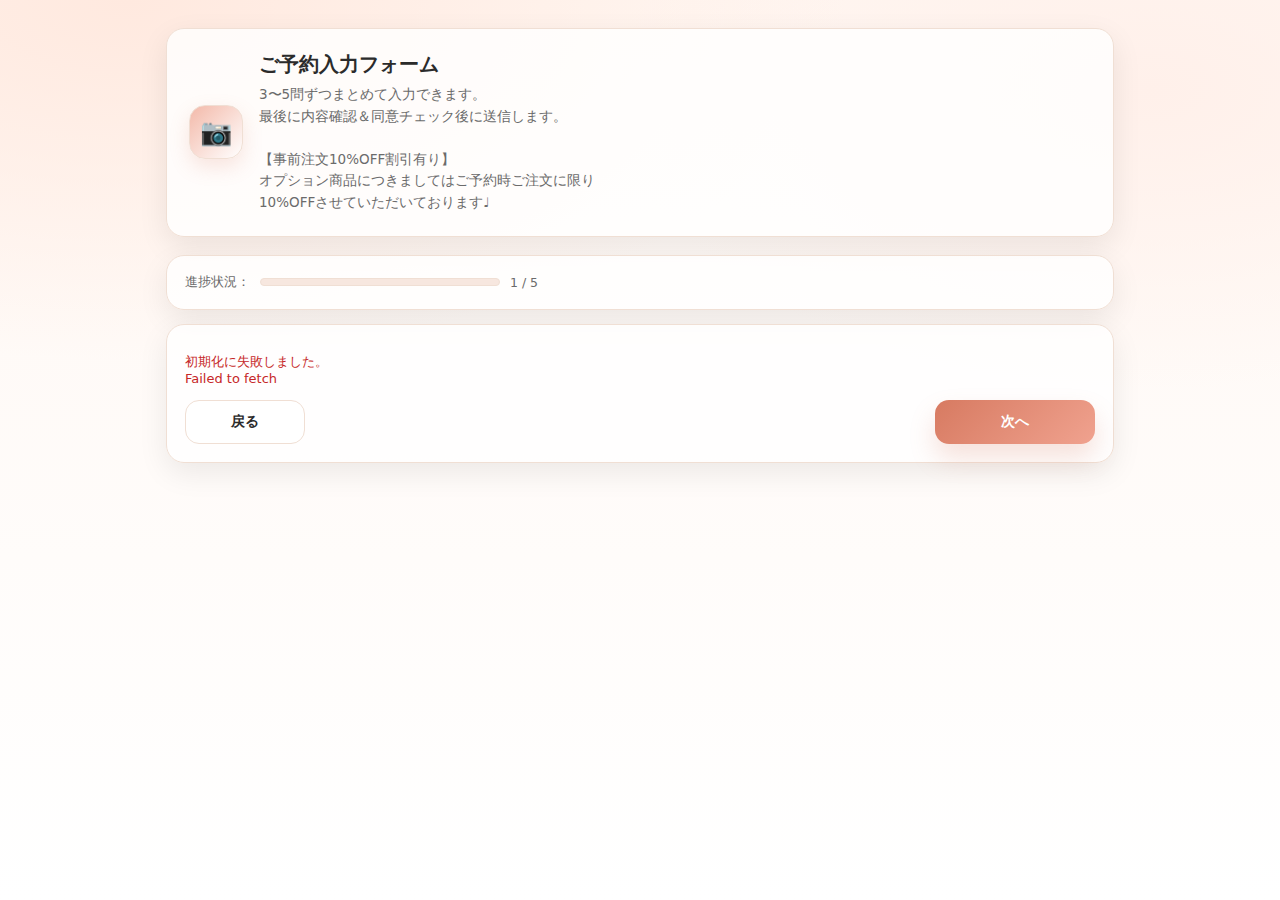
<file: index.html>
<!doctype html>
<html lang="ja">
<head>
  <meta charset="utf-8" />
  <meta name="viewport" content="width=device-width,initial-scale=1" />
  <title>ご予約入力フォーム</title>
  <link rel="stylesheet" href="./styles.css" />
</head>

<body>
  <div class="wrap">
    <div class="hero">
      <div class="logo"><span>📷</span></div>
      <div>
        <h1>ご予約入力フォーム</h1>
        <p>
          3〜5問ずつまとめて入力できます。<br>
          最後に内容確認＆同意チェック後に送信します。<br><br>
          【事前注文10%OFF割引有り】<br>
          オプション商品につきましてはご予約時ご注文に限り<br>
          10%OFFさせていただいております♩
        </p>
      </div>
    </div>

    <div class="panel">
      <div class="card">
        <div class="topbar">
          <div class="progress">
            <div>進捗状況：</div>
            <div class="bar"><div id="barInner"></div></div>
            <div id="stepText">1 / 5</div>
          </div>
        </div>
      </div>

      <div class="card" id="pageCard">
        <div id="pageRoot"></div>
        <div class="err" id="errBox"></div>

        <div class="nav">
          <button class="btnGhost" id="btnBack">戻る</button>
          <button class="btnPrimary" id="btnNext">次へ</button>
        </div>
      </div>

      <div class="card done" id="doneCard">
        <h2>送信が完了しました 🌿</h2>
        <p>
          ありがとうございます。内容を受け付けました。<br>
          こちらからのご連絡をお待ちください。
        </p>
        <p style="margin-top:10px; font-size:12.5px;" id="doneId"></p>
      </div>
    </div>
  </div>

  <div class="overlay" id="overlay">
    <div class="loader">
      <div class="spinner"></div>
      <div>
        <div style="font-weight:800;">送信中です…</div>
      </div>
    </div>
  </div>

  <script src="./app.js" defer></script>
</body>
</html>
</file>
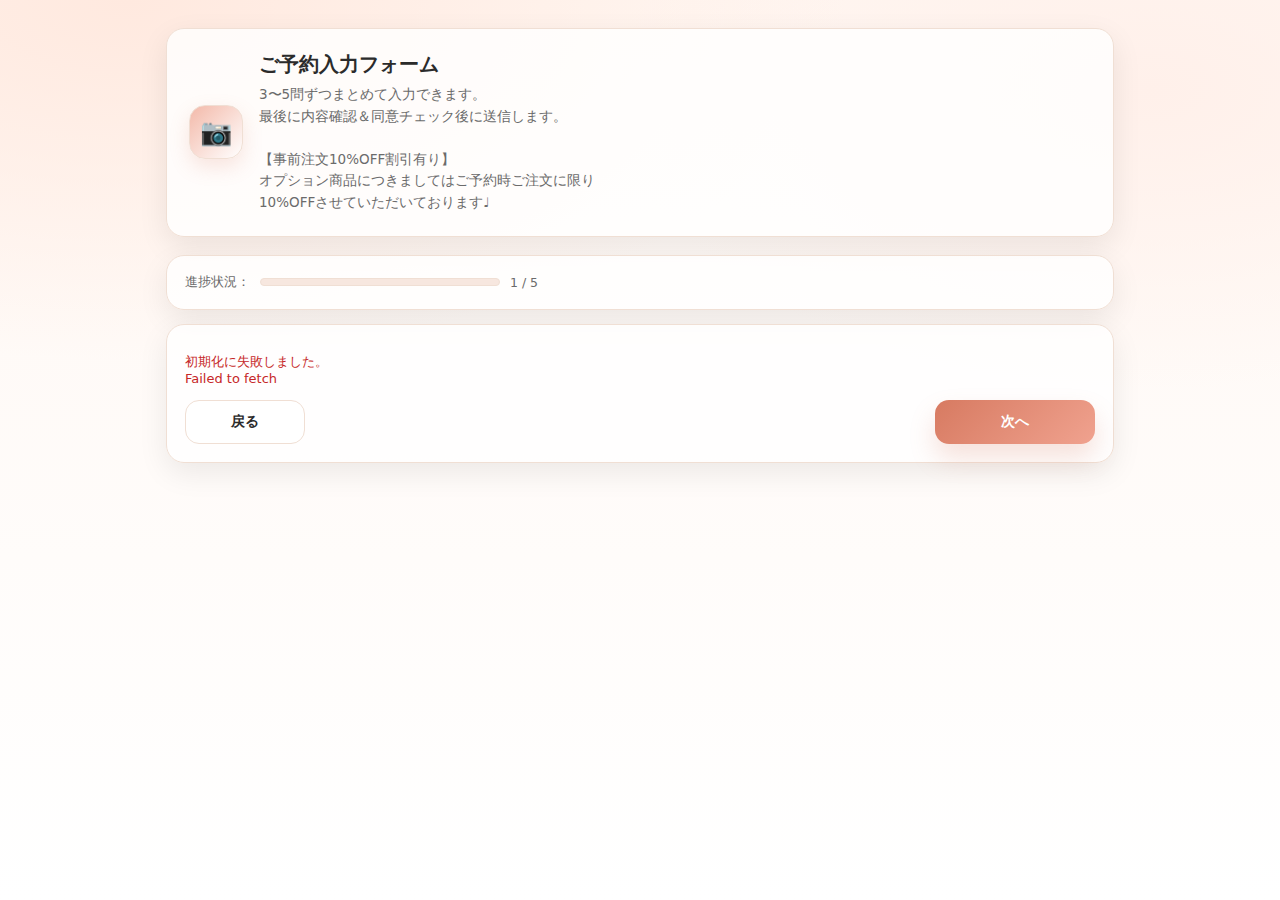
<file: frontend_index.html>
<!doctype html>
<html lang="ja">
<head>
  <meta charset="utf-8" />
  <meta name="viewport" content="width=device-width,initial-scale=1" />
  <title>ご予約入力フォーム</title>
  <link rel="stylesheet" href="./styles.css" />
</head>

<body>
  <div class="wrap">
    <div class="hero">
      <div class="logo"><span>📷</span></div>
      <div>
        <h1>ご予約入力フォーム</h1>
        <p>
          3〜5問ずつまとめて入力できます。<br>
          最後に内容確認＆同意チェック後に送信します。<br><br>
          【事前注文10%OFF割引有り】<br>
          オプション商品につきましてはご予約時ご注文に限り<br>
          10%OFFさせていただいております♩
        </p>
      </div>
    </div>

    <div class="panel">
      <div class="card">
        <div class="topbar">
          <div class="progress">
            <div>進捗状況：</div>
            <div class="bar"><div id="barInner"></div></div>
            <div id="stepText">1 / 5</div>
          </div>
        </div>
      </div>

      <div class="card" id="pageCard">
        <div id="pageRoot"></div>
        <div class="err" id="errBox"></div>

        <div class="nav">
          <button class="btnGhost" id="btnBack">戻る</button>
          <button class="btnPrimary" id="btnNext">次へ</button>
        </div>
      </div>

      <div class="card done" id="doneCard">
        <h2>送信が完了しました 🌿</h2>
        <p>
          ありがとうございます。内容を受け付けました。<br>
          こちらからのご連絡をお待ちください。
        </p>
        <p style="margin-top:10px; font-size:12.5px;" id="doneId"></p>
      </div>
    </div>
  </div>

  <div class="overlay" id="overlay">
    <div class="loader">
      <div class="spinner"></div>
      <div>
        <div style="font-weight:800;">送信中です…</div>
      </div>
    </div>
  </div>

  <script src="./app.js"></script>
</body>

</html>
</file>
<file: styles.css>
:root{
  --bg1:#fff7f2;
  --bg2:#fff;
  --card:#ffffffcc;
  --line:#f0dfd4;
  --text:#2b2b2b;
  --muted:#6b6b6b;
  --accent:#d77a61;
  --accent2:#f3b9a9;
  --danger:#c62828;
  --shadow: 0 10px 30px rgba(0,0,0,.08);
  --radius: 18px;
}
*{ box-sizing:border-box; }
body{
  margin:0;
  font-family: system-ui, -apple-system, "Segoe UI", Roboto, "Noto Sans JP", sans-serif;
  color:var(--text);
  background:
    radial-gradient(1200px 600px at 10% 0%, #ffe9df 0%, transparent 60%),
    radial-gradient(900px 500px at 90% 10%, #fff0ea 0%, transparent 60%),
    linear-gradient(180deg, var(--bg1), var(--bg2));
  min-height:100vh;
}
.wrap{ max-width: 980px; margin: 0 auto; padding: 28px 16px 64px; }
.hero{
  background: var(--card);
  border: 1px solid var(--line);
  box-shadow: var(--shadow);
  border-radius: var(--radius);
  padding: 22px;
  display:flex; gap:16px; align-items:center;
}
.logo{
  width:54px; height:54px; border-radius: 16px;
  background: linear-gradient(135deg, var(--accent2), #fff);
  display:grid; place-items:center;
  border:1px solid var(--line);
  box-shadow: 0 8px 20px rgba(215,122,97,.18);
  flex:0 0 auto;
}
.logo span{ font-size:26px; }
.hero h1{ font-size: 20px; margin:0 0 6px; }
.hero p{ margin:0; color:var(--muted); line-height: 1.6; font-size: 13.5px; }

.panel{ margin-top: 18px; display:grid; gap: 14px; }
.card{
  background: var(--card);
  border: 1px solid var(--line);
  box-shadow: var(--shadow);
  border-radius: var(--radius);
  padding: 18px;
}
.topbar{
  display:flex; gap: 12px; align-items:center; justify-content:space-between; flex-wrap:wrap;
}
.progress{ display:flex; align-items:center; gap:10px; color:var(--muted); font-size: 12.5px; }
.bar{ width: 240px; height: 8px; background: #f7e7df; border-radius: 999px; overflow:hidden; border: 1px solid var(--line); }
.bar > div{ height:100%; width:0%; background: linear-gradient(90deg, var(--accent), #f0a28f); border-radius:999px; transition: width .25s ease; }

h2{ margin: 0 0 10px; font-size: 16px; }
.desc{ color: var(--muted); font-size: 13px; margin: 0 0 12px; line-height: 1.6; }

.grid{ display:grid; grid-template-columns: 1fr 1fr; gap: 12px; }
@media (max-width: 760px){ .grid{ grid-template-columns: 1fr; } }

.q{ padding: 12px; border: 1px solid var(--line); background:#fff; border-radius: 14px; }
.q .t{ font-weight: 800; font-size: 13.5px; }
.req{ color: var(--danger); font-size: 12px; margin-left: 6px; font-weight: 800; }
.q .h{ color: var(--muted); font-size: 12.5px; margin-top: 4px; line-height: 1.5; }

input[type="text"], input[type="email"], input[type="tel"], input[type="date"], textarea, select{
  width:100%;
  border: 1px solid var(--line);
  background:#fff;
  border-radius: 12px;
  padding: 10px 10px;
  font-size: 14px;
  outline: none;
  transition: box-shadow .2s ease, border-color .2s ease;
  margin-top: 8px;
}
textarea{ min-height: 90px; resize: vertical; }
input:focus, textarea:focus, select:focus{
  border-color: #efb8a7;
  box-shadow: 0 0 0 4px rgba(215,122,97,.12);
}

.choices{ display:grid; gap: 10px; margin-top: 10px; }
.choice{
  display:flex; align-items:flex-start; gap: 10px;
  padding: 10px 10px;
  border: 1px solid var(--line);
  background: #fff;
  border-radius: 12px;
  cursor:pointer;
  transition: transform .08s ease, box-shadow .2s ease;
}
.choice:active{ transform: translateY(1px); }
.choice:hover{ box-shadow: 0 10px 20px rgba(0,0,0,.06); }
.choice input{ margin-top: 2px; }

.nav{ display:flex; gap: 10px; justify-content: space-between; margin-top: 14px; flex-wrap: wrap; }
button{
  border:0;
  padding: 12px 14px;
  border-radius: 14px;
  cursor:pointer;
  font-weight: 800;
  font-size: 14px;
  transition: transform .08s ease, filter .2s ease;
}
button:active{ transform: translateY(1px); }
.btnGhost{ background: #fff; border: 1px solid var(--line); color: var(--text); min-width: 120px; }
.btnPrimary{ background: linear-gradient(135deg, var(--accent), #f0a28f); color:#fff; min-width: 160px; box-shadow: 0 14px 26px rgba(215,122,97,.22); }

.err{ margin-top: 10px; color: var(--danger); font-size: 13px; display:none; white-space: pre-wrap; }

details{
  margin-top: 10px;
  border: 1px solid var(--line);
  border-radius: 14px;
  background:#fff;
  padding: 10px 12px;
}
details > summary{
  cursor:pointer;
  font-weight: 800;
  color: #444;
}
.terms{
  color:#555;
  font-size: 13px;
  line-height: 1.75;
  margin-top: 8px;
  white-space: pre-wrap;
}

.overlay{
  position: fixed; inset: 0; display:none; align-items:center; justify-content:center;
  background: rgba(255, 248, 244, .72);
  backdrop-filter: blur(4px);
  z-index: 999;
}
.loader{
  width: min(560px, calc(100% - 32px));
  background: #fff;
  border: 1px solid var(--line);
  border-radius: 18px;
  box-shadow: var(--shadow);
  padding: 18px;
  display:flex; gap: 14px; align-items:center;
}
.spinner{
  width: 22px; height: 22px; border-radius: 50%;
  border: 3px solid #f3d5cb; border-top-color: var(--accent);
  animation: spin .9s linear infinite;
  flex:0 0 auto;
}
@keyframes spin { to { transform: rotate(360deg); } }

.done{ display:none; text-align:center; padding: 26px 16px; }
.done h2{ margin:0 0 8px; }
.done p{ margin:0; color:var(--muted); line-height:1.7; }

.review{
  background:#fff;
  border: 1px solid var(--line);
  border-radius: 14px;
  padding: 12px;
  margin-top: 10px;
  color:#444;
  font-size: 13px;
  line-height: 1.7;
  white-space: pre-wrap;
}

/* 追加 */
.underline {
  text-decoration: underline;
  font-weight: 800;
}
</file>
